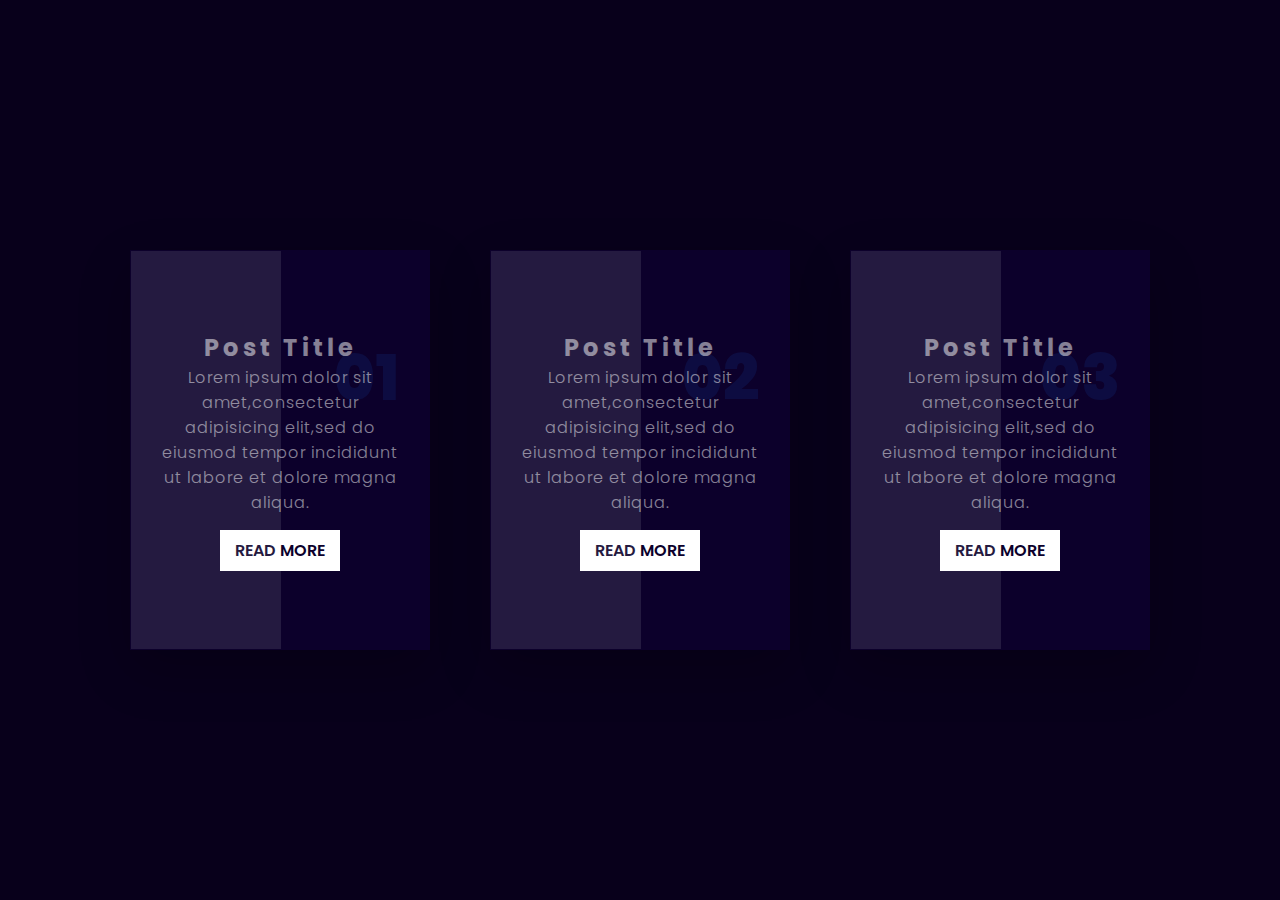
<file: boder-css-hover/index.html>
<!DOCTYPE html>
<html lang="en">

<head>
    <meta charset="UTF-8">
    <meta name="viewport" content="width=device-width, initial-scale=1.0">
    <link rel="stylesheet" href="./style.css">
    <title>BoderCssHover</title>
</head>

<body>
    <div class="container">
        <div class="card">
            <span></span>
            <span></span>
            <span></span>
            <span></span>
            <div class="content">
                <h1>01</h1>
                <h3>Post Title</h3>
                <p>Lorem ipsum dolor sit amet,consectetur adipisicing elit,sed do eiusmod tempor incididunt ut labore et
                    dolore
                    magna aliqua.</p>
                <a href="#">read more</a>
            </div>
        </div>
        <div class="card">
            <span></span>
            <span></span>
            <span></span>
            <span></span>
            <div class="content">
                <h1>02</h1>
                <h3>Post Title</h3>
                <p>Lorem ipsum dolor sit amet,consectetur adipisicing elit,sed do eiusmod tempor incididunt ut labore et
                    dolore
                    magna aliqua.</p>
                <a href="#">read more</a>
            </div>
        </div>
        <div class="card">
            <span></span>
            <span></span>
            <span></span>
            <span></span>
            <div class="content">
                <h1>03</h1>
                <h3>Post Title</h3>
                <p>Lorem ipsum dolor sit amet,consectetur adipisicing elit,sed do eiusmod tempor incididunt ut labore et
                    dolore
                    magna aliqua.</p>
                <a href="#">read more</a>
            </div>
        </div>
    </div>
</body>

</html>
</file>
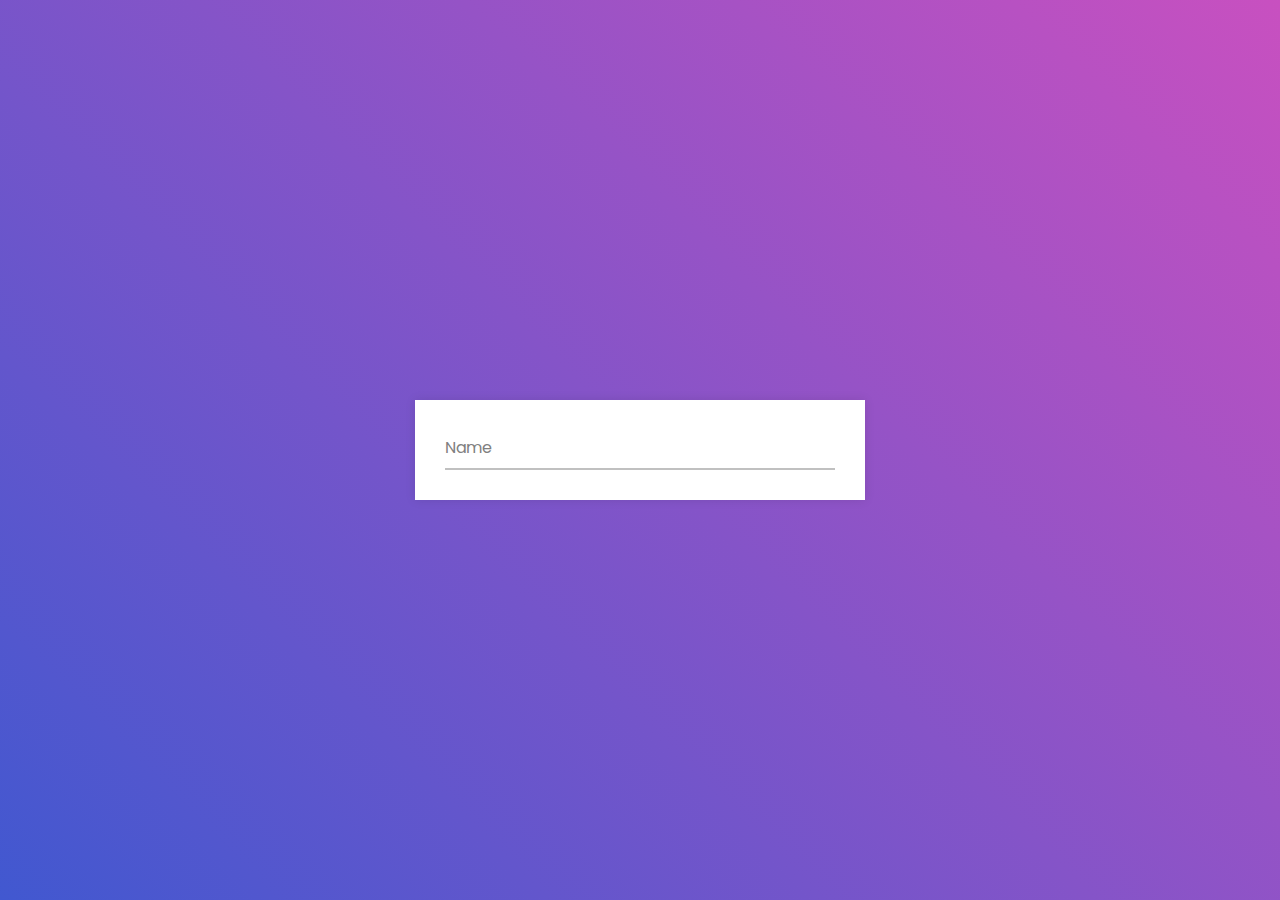
<file: input-box/index.html>
<!DOCTYPE html>
<html lang="en">

<head>
    <meta charset="UTF-8">
    <meta name="viewport" content="width=device-width, initial-scale=1.0">
    <link rel="stylesheet" href="./style.css">
    <title>InputBox-Sample</title>
</head>

<body>
    <div class="wrapper">
        <div class="input-data">
            <input type="text" required="required">
            <div class="underline"></div>
            <label>Name</label>
        </div>
    </div>
</body>

</html>
</file>
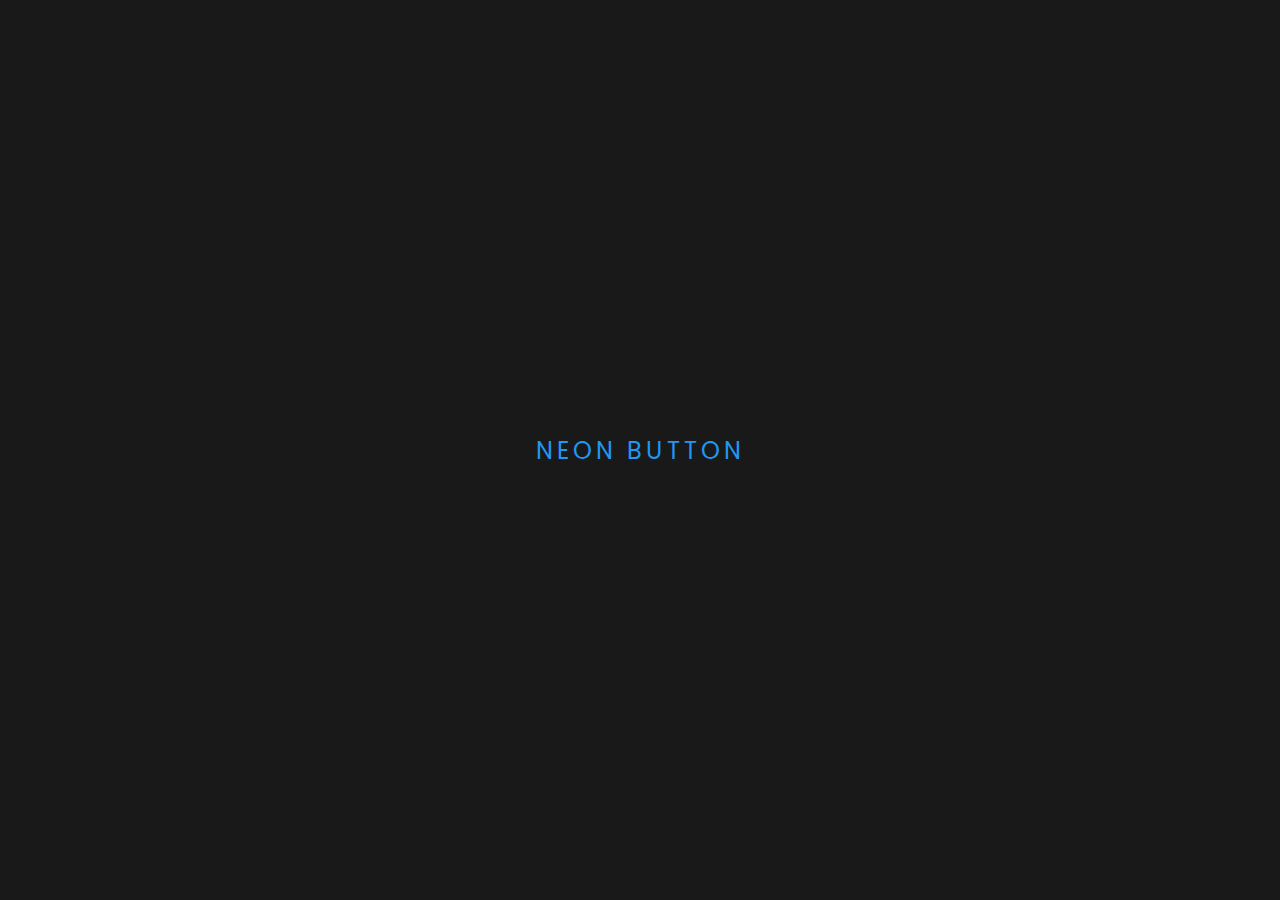
<file: neon-button/index.html>
<!DOCTYPE html>
<html lang="en">

<head>
    <meta charset="UTF-8">
    <meta name="viewport" content="width=device-width, initial-scale=1.0">
    <link rel="stylesheet" href="./style.css">
    <title>Neon Light Butto Hover Effects</title>
</head>

<body>
    <a href="#">
        <span></span>
        <span></span>
        <span></span>
        <span></span>
        Neon Button
    </a>
</body>

</html>
</file>
<file: boder-css-hover/style.css>
@import url("https://fonts.googleapis.com/css2?family=Poppins:wght@200;300;400;500;600;700;800;900&display=swap");

* {
    font-family: "Poppins", sans-serif;
    margin: 0;
    padding: 0;
    box-sizing: border-box;
    outline: none;
}

body {
    display: flex;
    justify-content: center;
    align-items: center;
    background: #08001b;
    min-height: 100vh;
}

.container {
    display: flex;
    justify-content: center;
    align-items: center;
    flex-wrap: wrap;
    width: 1100px;
}

.container .card {
    position: relative;
    width: 300px;
    height: 400px;
    display: flex;
    justify-content: center;
    align-items: center;
    background: #0c002b;
    margin: 30px;
    box-shadow: 0 20px 50px rgba(0, 0, 0, 0.2);
    overflow: hidden;
}

.container .card::before {
    content: '';
    position: absolute;
    top: 1px;
    left: 1px;
    bottom: 1px;
    right: 1px;
    width: 50%;
    background: rgba(255, 255, 255, 0.1);
    pointer-events: none;
}

.container .card .content {
    text-align: center;
    padding: 30px;
    color: #fff;
    pointer-events: none;
}

.container .card .content h1 {
    position: absolute;
    right: 30px;
    font-size: 4em;
    font-weight: 800;
    z-index: 1;
    opacity: 0.1;
    transition: 0.5s;
    color: #1779ff;
}

.container .card:hover .content h1 {
    opacity: 1;
    transform: translateY(-70px);
}

.container .card .content h3 {
    position: relative;
    font-size: 1.5em;
    z-index: 2;
    opacity: 0.5;
    letter-spacing: 4px;
    transition: 0.5s;
    color: #fff;
}

.container .card .content p {
    position: relative;
    font-size: 1em;
    z-index: 2;
    opacity: 0.5;
    letter-spacing: 1px;
    font-weight: 300;
    transition: 0.5s;
    color: #fff;
}

.container .card:hover .content h3,
.container .card:hover .content p {
    opacity: 1;
}

.container .card .content a {
    display: inline-block;
    margin-top: 15px;
    padding: 8px 15px;
    color: #0c002b;
    background: #fff;
    text-decoration: none;
    text-transform: uppercase;
    font-weight: 600;
}

.container .card span {
    transition: 0.5s;
    opacity: 0;
}
.container .card:hover span {
    opacity: 1;
}

.container .card span:nth-child(1) {
    position: absolute;
    top: 0;
    left: 0;
    width: 100%;
    height: 3px;
    background: linear-gradient(to right, transparent, #1779ff);
    animation: animate1 2s linear infinite;
}

@keyframes animate1 {
    0% {
        transform: translateX(-100%);
    }

    100% {
        transform: translateX(100%);
    }
}

.container .card span:nth-child(2) {
    position: absolute;
    top: 0;
    right: 0;
    width: 3px;
    height: 100%;
    background: linear-gradient(to bottom, transparent, #1779ff);
    animation: animate2 2s linear infinite;
    animation-delay: 1s;
}

@keyframes animate2 {
    0% {
        transform: translateY(-100%);
    }

    100% {
        transform: translateY(100%);
    }
}

.container .card span:nth-child(3) {
    position: absolute;
    bottom: 0;
    left: 0;
    width: 100%;
    height: 3px;
    background: linear-gradient(to left, transparent, #1779ff);
    animation: animate3 2s linear infinite;
}

@keyframes animate3 {
    0% {
        transform: translateX(100%);
    }

    100% {
        transform: translateX(-100%);
    }
}

.container .card span:nth-child(4) {
    position: absolute;
    top: 0;
    left: 0;
    width: 3px;
    height: 100%;
    background: linear-gradient(to top, transparent, #1779ff);
    animation: animate4 2s linear infinite;
    animation-delay: 1s;
}

@keyframes animate4 {
    0% {
        transform: translateY(100%);
    }

    100% {
        transform: translateY(-100%);
    }
}
</file>
<file: input-box/style.css>
@import url("https://fonts.googleapis.com/css2?family=Poppins:wght@200;300;400;500;600;700;800;900&display=swap");

* {
  font-family: "Poppins", sans-serif;
  margin: 0;
  padding: 0;
  outline: none;
  box-sizing: border-box;
}
body {
  display: flex;
  justify-content: center;
  align-items: center;
  min-height: 100vh;
  background: linear-gradient(-135deg, #c850c0, #4158d0);
}
.wrapper {
  width: 450px;
  background: #fff;
  padding: 30px;
  box-shadow: 0px 0px 10px rgba(0, 0, 0, 0.1);
}
.wrapper .input-data {
  height: 40px;
  width: 100%;
  position: relative;
}
.wrapper .input-data input {
  height: 100%;
  width: 100%;
  border: none;
  font-size: 17px;
  font-weight: 300px;
  letter-spacing: 0.7px;
  border-bottom: 2px solid silver;
}
.wrapper .input-data input:focus ~ label,
.wrapper .input-data input:valid ~ label {
  transform: translateY(-25px);
  font-size: 10px;
  color: #4158d0;
}
.wrapper .input-data label {
  position: absolute;
  bottom: 10px;
  left: 0;
  color: gray;
  pointer-events: none;
  transition: all 0.3s ease;
}
.wrapper .input-data .underline {
  position: absolute;
  bottom: 0px;
  height: 2px;
  width: 100%;
}
.wrapper .input-data .underline::before {
  content: "";
  position: absolute;
  background: #4158d0;
  height: 100%;
  width: 100%;
  transform: scaleX(0);
  transition: transform 0.3s ease;
}
.wrapper .input-data input:focus ~ .underline::before,
.wrapper .input-data input:valid ~ .underline::before {
  transform: scaleX(1);
}
</file>
<file: neon-button/style.css>
@import url("https://fonts.googleapis.com/css2?family=Poppins:wght@200;300;400;500;600;700;800;900&display=swap");

* {
    font-family: "Poppins", sans-serif;
    margin: 0;
    padding: 0;
    outline: none;
    box-sizing: border-box;
}

body {
    display: flex;
    justify-content: center;
    align-items: center;
    min-height: 100vh;
    background: rgba(0, 0, 0, 0.9);
}

a {
    text-transform: uppercase;
    text-decoration: none;
    color: #2196f3;
    font-size: 24px;
    padding: 15px 30px;
    letter-spacing: 4px;
    transition: 0.2s;
    position: relative;
    overflow: hidden;
}

a:hover {
    color: rgba(0, 0, 0, 0.9);
    background: #2196f3;
    box-shadow: 0 0 10px #2196f3, 0 0 40px #2196f3, 0 0 80px #2196f3;
    transition-delay: 1s;
}

a span:nth-child(1) {
    position: absolute;
    left: -100%;
    top: 0;
    width: 100%;
    height: 3px;
    background: linear-gradient(to right, transparent, #2196f3);
    animation: animate1 2s linear 0s infinite;
}

a:hover span:nth-child(1) {
    left: 100%;
    transition: 1s;
}

a span:nth-child(2) {
    position: absolute;
    right: 0;
    top: -100%;
    width: 3px;
    height: 100%;
    background: linear-gradient(to bottom, transparent, #2196f3);
}

a:hover span:nth-child(2) {
    top: 100%;
    transition: 1s;
    transition-delay: 0.25s;
}

a span:nth-child(3) {
    position: absolute;
    right: -100%;
    bottom: 0;
    width: 100%;
    height: 3px;
    background: linear-gradient(to left, transparent, #2196f3);
}

a:hover span:nth-child(3) {
    right: 100%;
    transition: 1s;
    transition-delay: 0.5s;
}


a span:nth-child(4) {
    position: absolute;
    left: 0;
    bottom: -100%;
    width: 3px;
    height: 100%;
    background: linear-gradient(to top, transparent, #2196f3);
}

a:hover span:nth-child(4) {
    bottom: 100%;
    transition: 1s;
    transition-delay: 0.75s;
}
</file>
